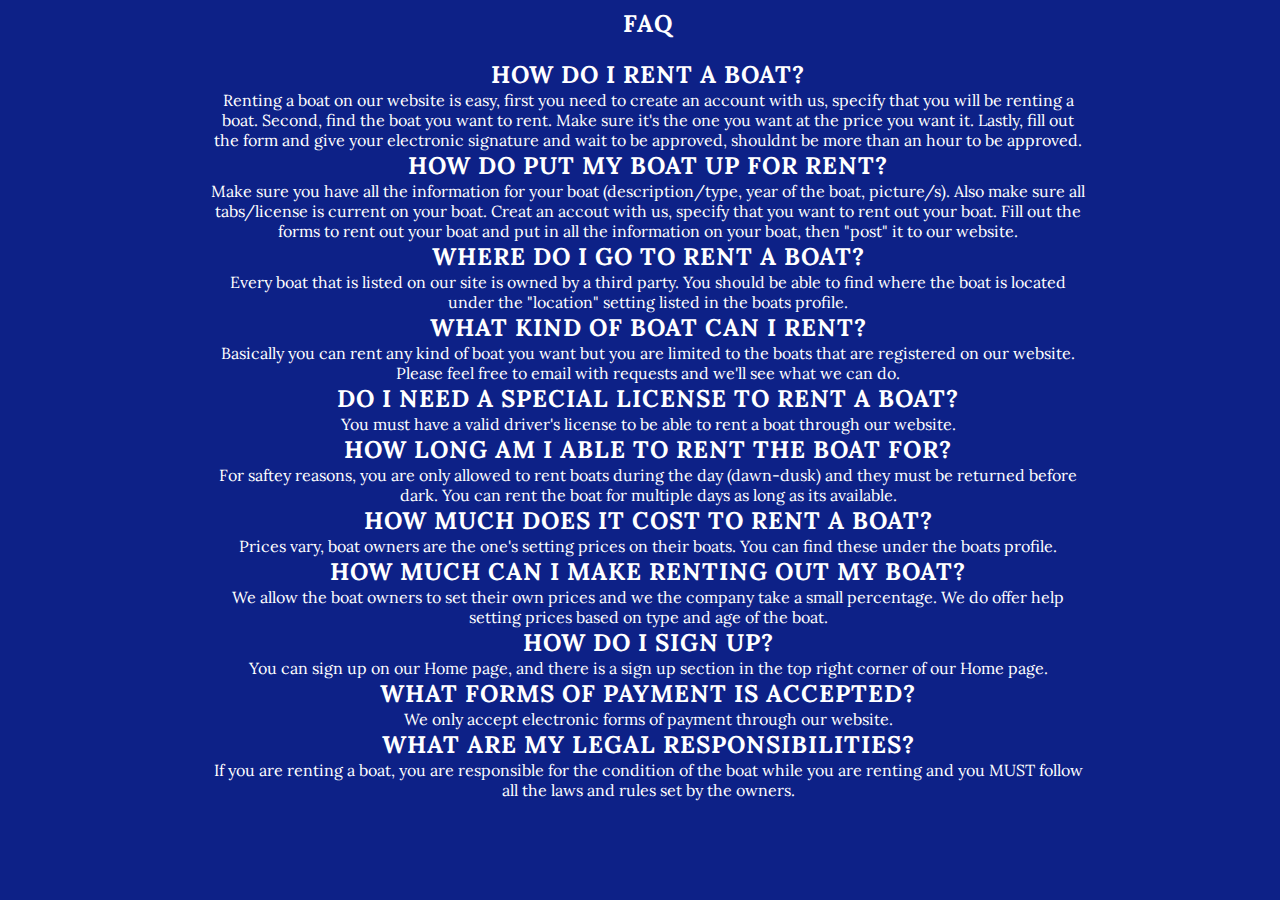
<file: FAQTransformed.html>
<!DOCTYPE html
  SYSTEM "about:legacy-compat">
<html>
   <head>
      <meta http-equiv="Content-Type" content="text/html; charset=UTF-8">
      <title>Boats 4 Dayz - FAQ</title>
      <link href="css/xml.css" rel="stylesheet" type="text/css">
	  
	  <link href="vendor/font-awesome/css/font-awesome.min.css" rel="stylesheet" type="text/css">
    <link href="https://fonts.googleapis.com/css?family=Lora:400,700,400italic,700italic" rel="stylesheet" type="text/css">
   </head>
   <body>
      <div id="wrap">
         <header>
            <h2>FAQ</h2>
         </header>
         <section id="questionSummary">
            <h2> How do I rent a boat? </h2>Renting a boat on our website is easy, first you need to create an account with us,
            specify that you will be renting a boat. Second, find the boat you want to rent. Make
            sure it's the one you want at the price you want it. Lastly, fill out the form and
            give your electronic signature and wait to be approved, shouldnt be more than an hour
            to be approved.
            <h2> How do put my boat up for rent? </h2>Make sure you have all the information for your boat (description/type, year of the
            boat, picture/s). Also make sure all tabs/license is current on your boat. Creat an
            accout with us, specify that you want to rent out your boat. Fill out the forms to
            rent out your boat and put in all the information on your boat, then "post" it to
            our website.
            <h2> Where do I go to rent a boat? </h2>Every boat that is listed on our site is owned by a third party. You should be able
            to find where the boat is located under the "location" setting listed in the boats
            profile.
            <h2> What kind of boat can I rent? </h2>Basically you can rent any kind of boat you want but you are limited to the boats
            that are registered on our website. Please feel free to email with requests and we'll
            see what we can do.
            <h2> Do I need a special license to rent a boat? </h2>You must have a valid driver's license to be able to rent a boat through our website.
            <h2> How long am I able to rent the boat for? </h2>For saftey reasons, you are only allowed to rent boats during the day (dawn-dusk)
            and they must be returned before dark. You can rent the boat for multiple days as
            long as its available.
            <h2> How much does it cost to rent a boat? </h2>Prices vary, boat owners are the one's setting prices on their boats. You can find
            these under the boats profile.
            <h2> How much can I make renting out my boat? </h2>We allow the boat owners to set their own prices and we the company take a small percentage.
            We do offer help setting prices based on type and age of the boat.
            <h2> How do I sign up? </h2>You can sign up on our Home page, and there is a sign up section in the top right
            corner of our Home page.
            <h2> What forms of payment is accepted? </h2>We only accept electronic forms of payment through our website.
            <h2> What are my legal responsibilities? </h2>If you are renting a boat, you are responsible for the condition of the boat while
            you are renting and you MUST follow all the laws and rules set by the owners.
         </section>
      </div>
   </body>
</html>
</file>
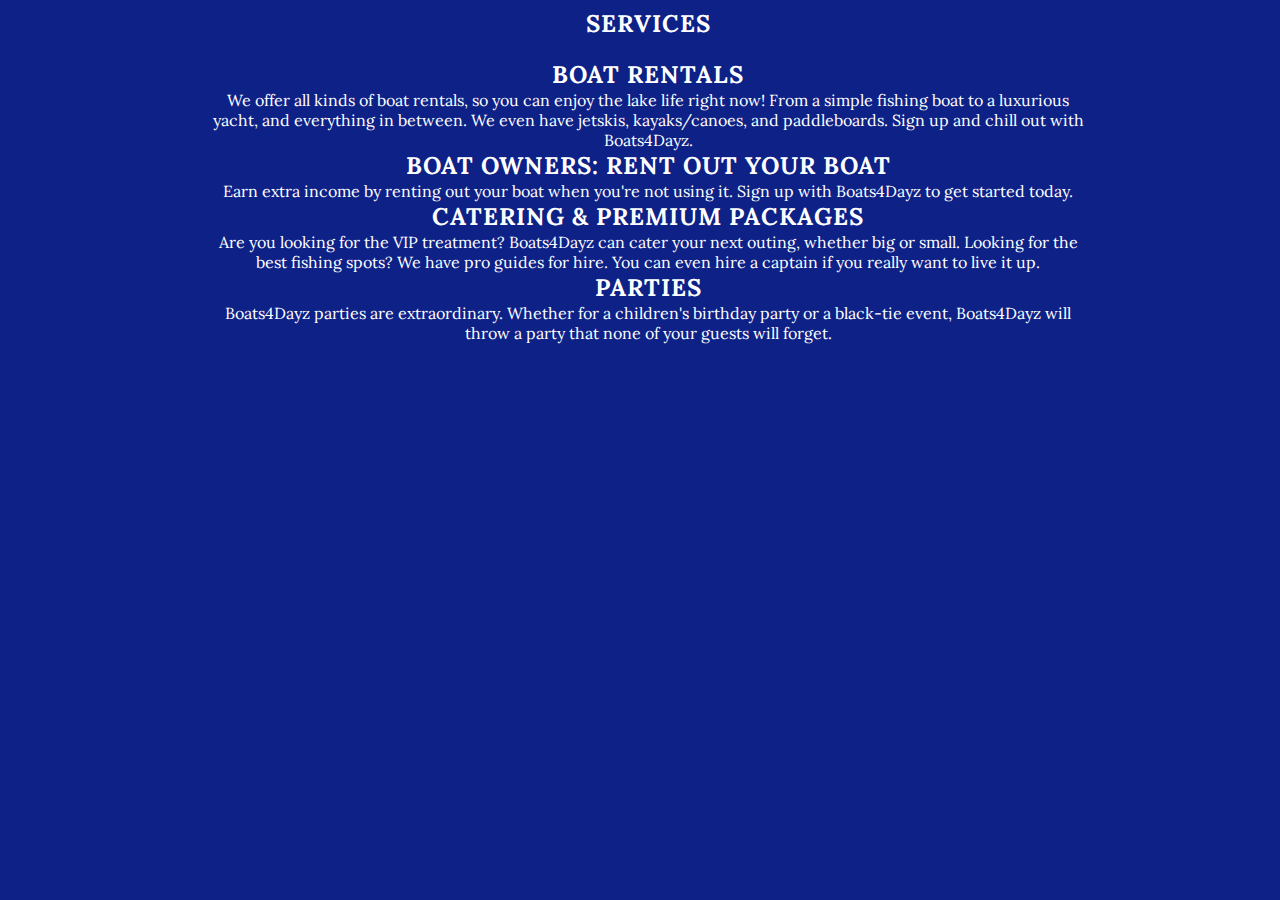
<file: serviceTransformed.html>
<!DOCTYPE html
  SYSTEM "about:legacy-compat">
<html>
   <head>
      <meta http-equiv="Content-Type" content="text/html; charset=UTF-8">
      <title>Boats 4 Dayz - Services</title>
	      <link href="css/xml.css" rel="stylesheet" type="text/css">
	   

	  <link href="vendor/font-awesome/css/font-awesome.min.css" rel="stylesheet" type="text/css">
	  <link href="https://fonts.googleapis.com/css?family=Lora:400,700,400italic,700italic" rel="stylesheet" type="text/css">
      <link href="https://fonts.googleapis.com/css?family=Montserrat:400,700" rel="stylesheet" type="text/css">


   </head>
   <body>
      <div id="wrap">
         <header>
            <h2>Services</h2>
         </header>
         <section id="serviceSummary">
            <h2> Boat Rentals </h2>We offer all kinds of boat rentals, so you can enjoy the lake life right now! From
            a simple fishing boat to a luxurious yacht, and everything in between. We even have
            jetskis, kayaks/canoes, and paddleboards. Sign up and chill out with Boats4Dayz.
            <h2> Boat Owners: Rent out your boat </h2>Earn extra income by renting out your boat when you're not using it. Sign up with
            Boats4Dayz to get started today.
            <h2> Catering &amp; Premium Packages </h2>Are you looking for the VIP treatment? Boats4Dayz can cater your next outing, whether
            big or small. Looking for the best fishing spots? We have pro guides for hire. You
            can even hire a captain if you really want to live it up.
            <h2> Parties </h2>Boats4Dayz parties are extraordinary. Whether for a children's birthday party or a
            black-tie event, Boats4Dayz will throw a party that none of your guests will forget.
         </section>
      </div>
   </body>
</html>
</file>
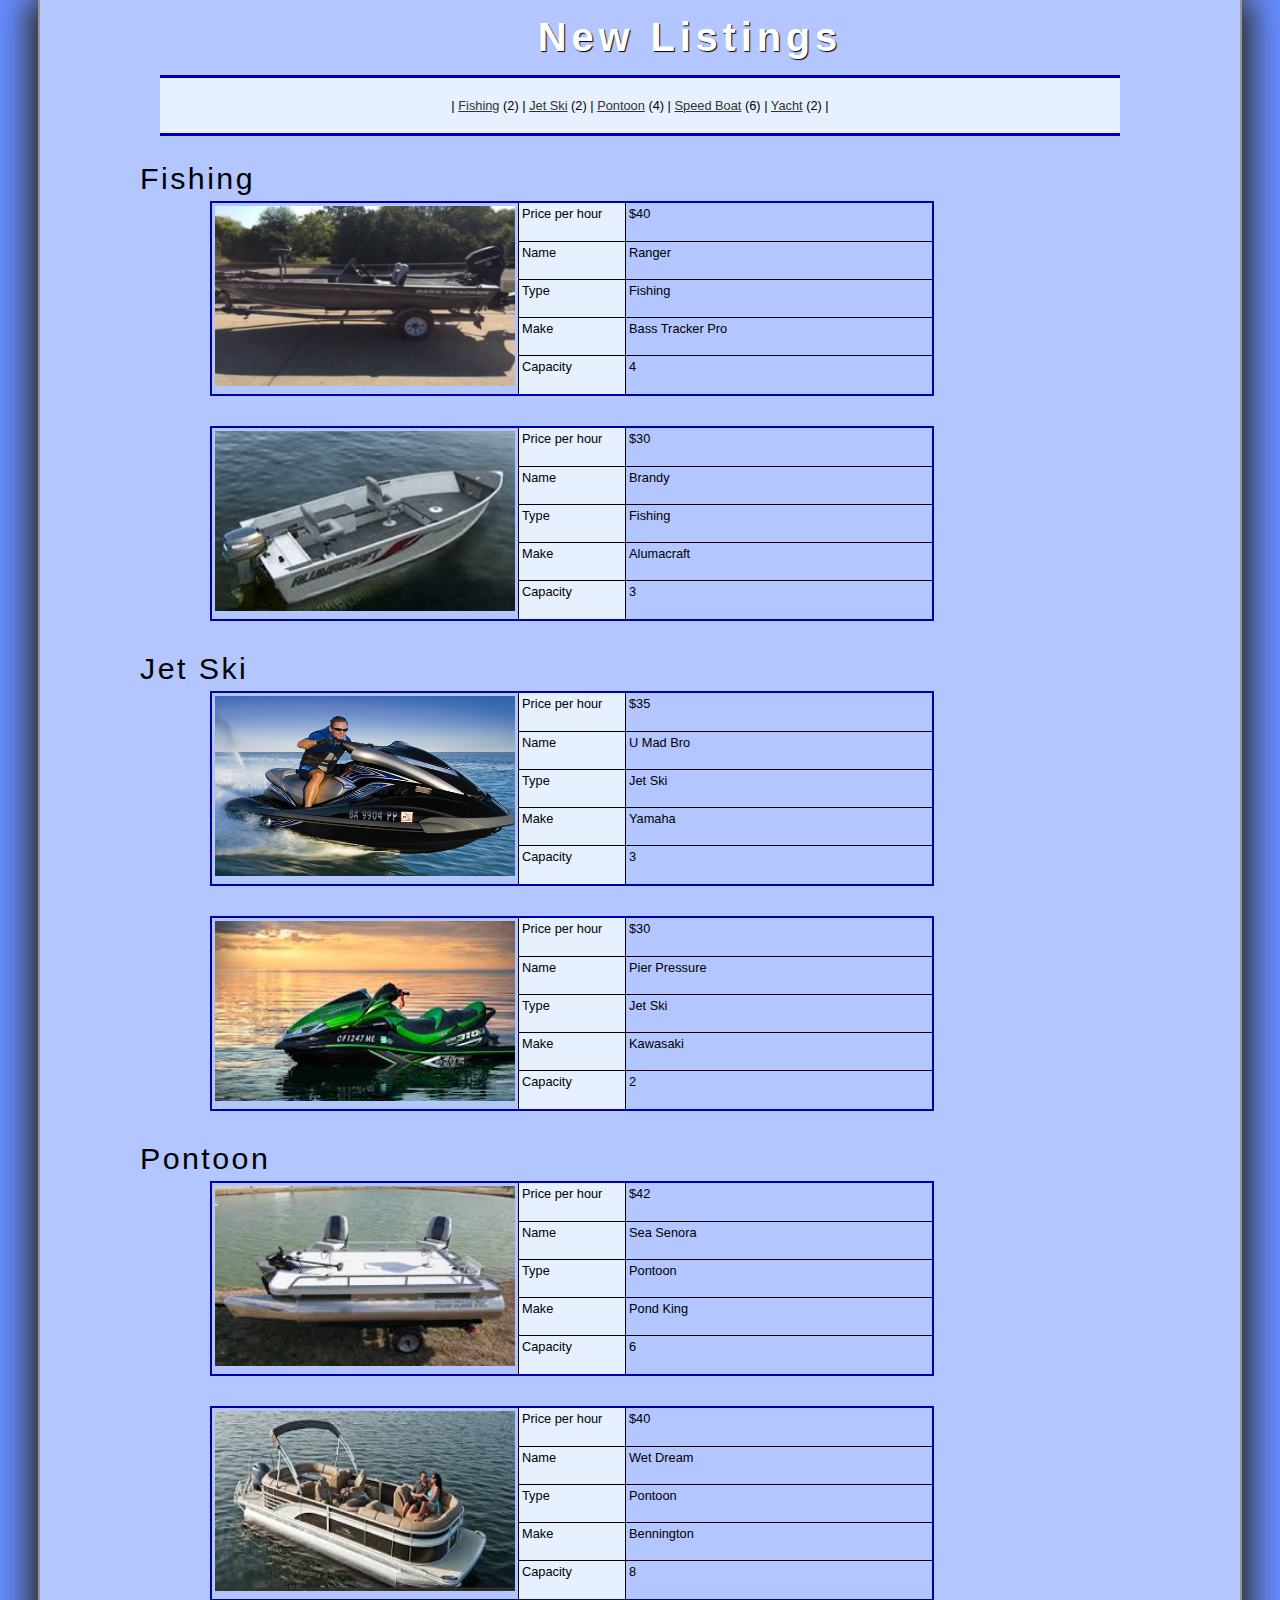
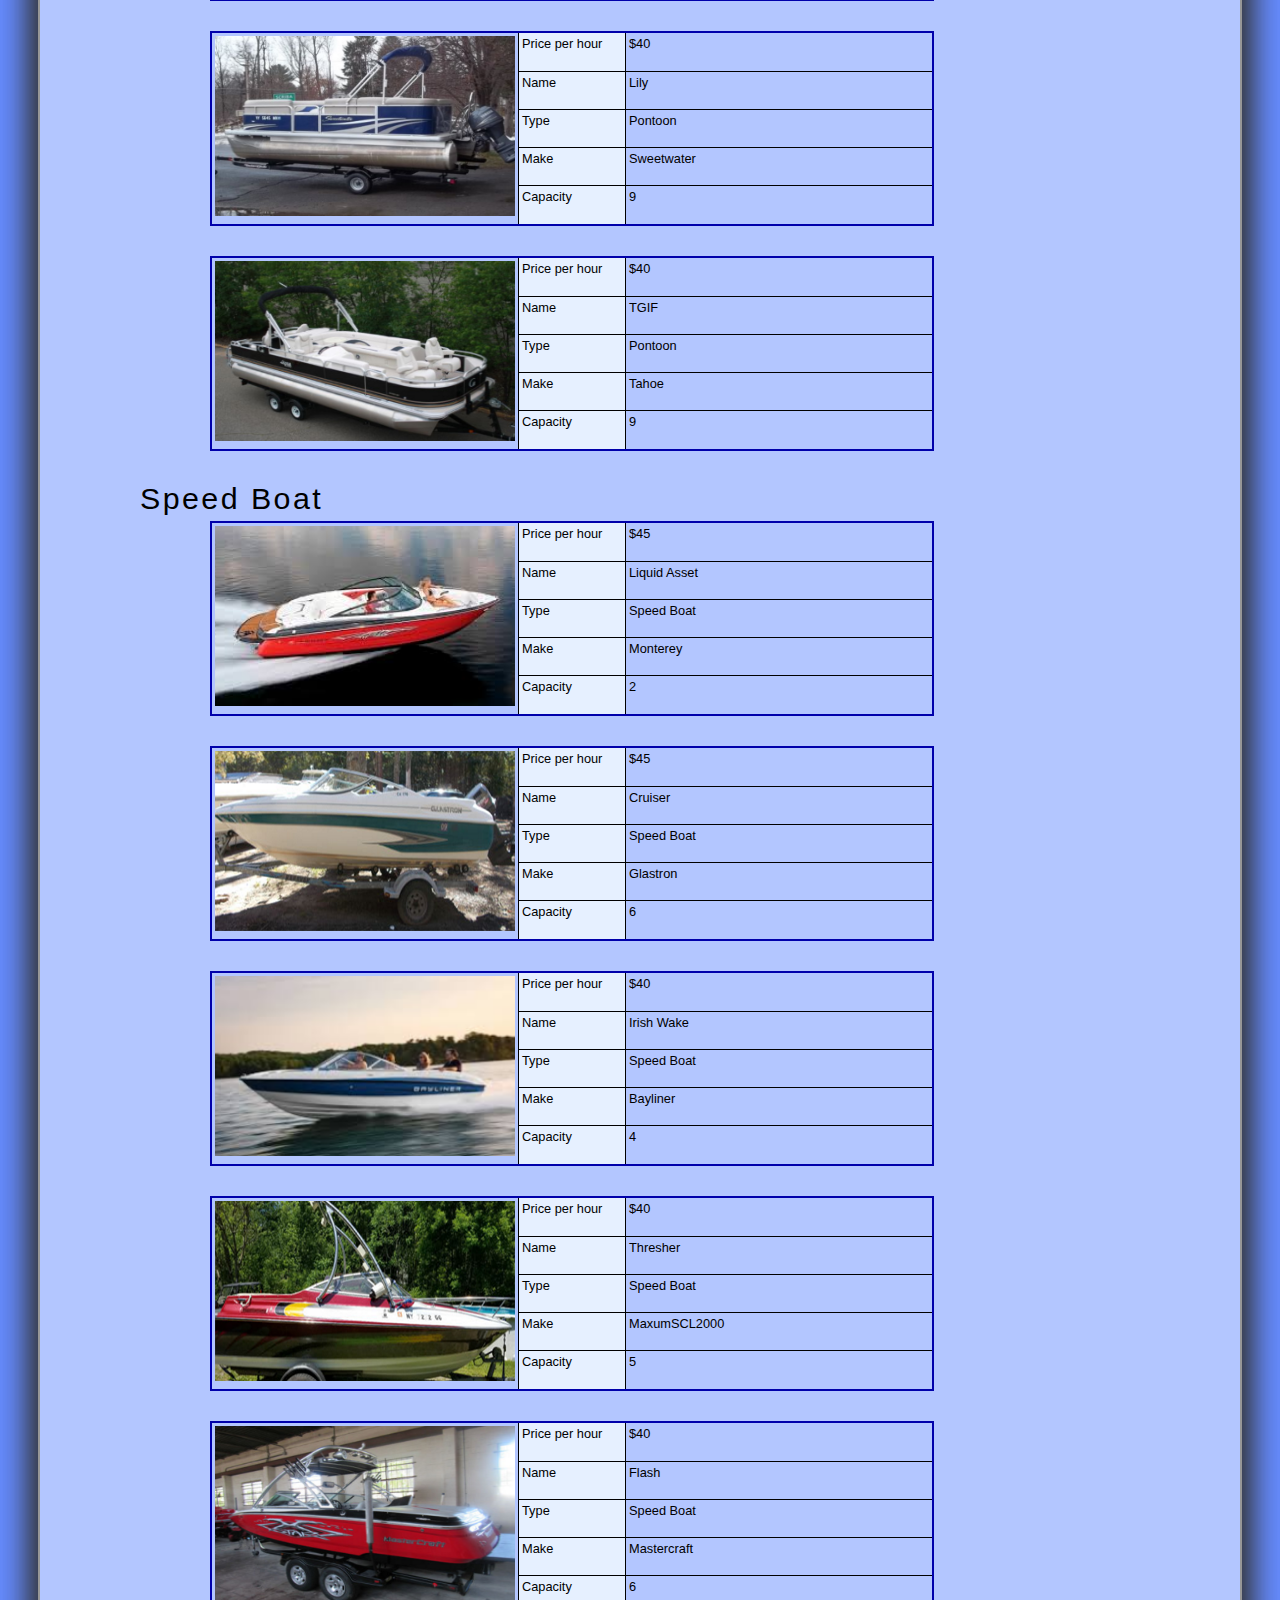
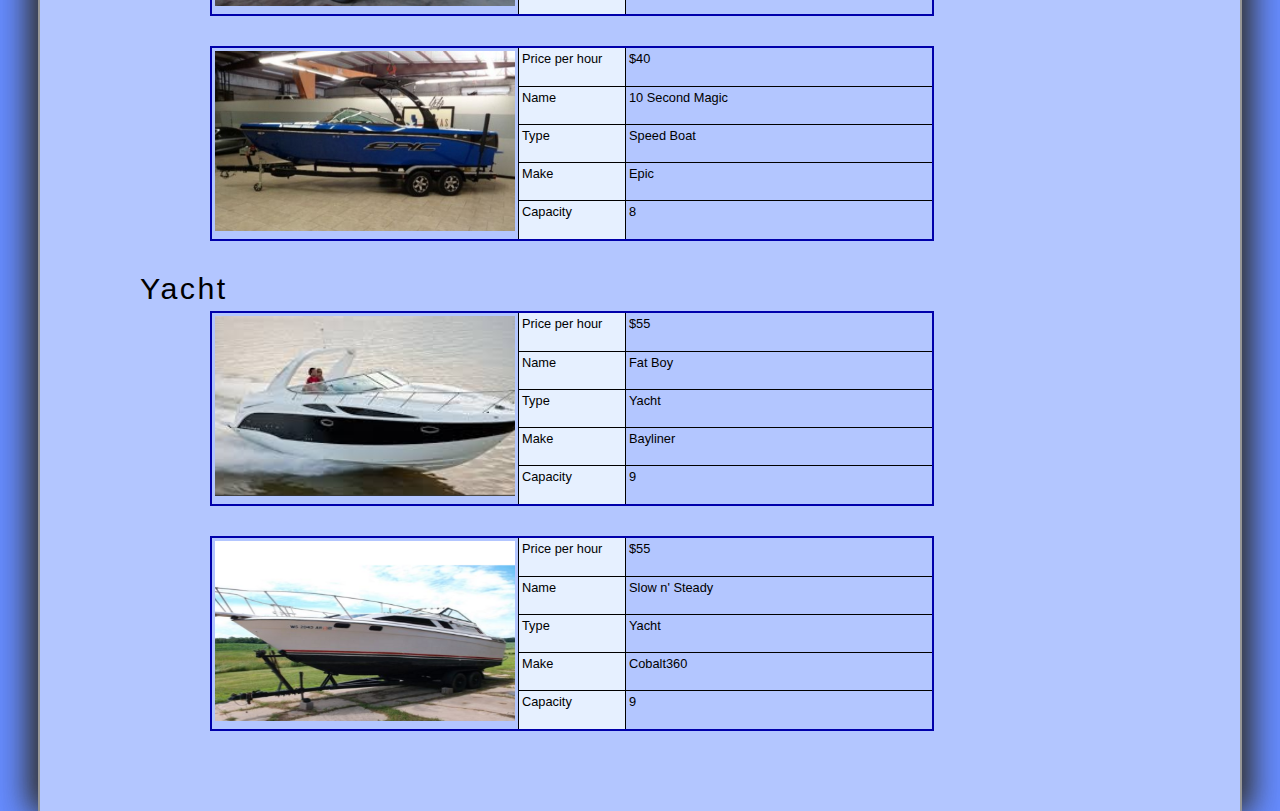
<file: boatListings/boatListings.html>
<!DOCTYPE html
  SYSTEM "about:legacy-compat">
<html>
   <head>
      <meta http-equiv="Content-Type" content="text/html; charset=UTF-8">
      <title>Boat Listings</title>
      <link href="homestyles.css" rel="stylesheet" type="text/css">
   </head>
   <body>
      <div id="wrap">
         <h1>New Listings</h1>
         <section id="style_list">
            |
            <a href="#d1e184">Fishing</a>
            (2) |
            <a href="#d1e39">Jet Ski</a>
            (2) |
            <a href="#d1e3">Pontoon</a>
            (4) |
            <a href="#d1e21">Speed Boat</a>
            (6) |
            <a href="#d1e112">Yacht</a>
            (2) |
            
         </section>
         <h2 id="d1e184">Fishing</h2>
         <table class="head" cellpadding="2">
            <tr>
               <td rowspan="6">
                  <h2><img name="imgFile" class="boatImage" src="a110.PNG" height="180" width="300"></h2>
               </td>
               <th>Price per hour</th>
               <td>$40</td>
            </tr>
            <tr>
               <th>Name</th>
               <td>Ranger</td>
            </tr>
            <tr>
               <th>Type</th>
               <td>Fishing</td>
            </tr>
            <tr>
               <th>Make</th>
               <td>Bass Tracker Pro</td>
            </tr>
            <tr>
               <th>Capacity</th>
               <td>4</td>
            </tr>
         </table>
         <table class="head" cellpadding="2">
            <tr>
               <td rowspan="6">
                  <h2><img name="imgFile" class="boatImage" src="a115.PNG" height="180" width="300"></h2>
               </td>
               <th>Price per hour</th>
               <td>$30</td>
            </tr>
            <tr>
               <th>Name</th>
               <td>Brandy</td>
            </tr>
            <tr>
               <th>Type</th>
               <td>Fishing</td>
            </tr>
            <tr>
               <th>Make</th>
               <td>Alumacraft</td>
            </tr>
            <tr>
               <th>Capacity</th>
               <td>3</td>
            </tr>
         </table>
         <h2 id="d1e39">Jet Ski</h2>
         <table class="head" cellpadding="2">
            <tr>
               <td rowspan="6">
                  <h2><img name="imgFile" class="boatImage" src="a111.PNG" height="180" width="300"></h2>
               </td>
               <th>Price per hour</th>
               <td>$35</td>
            </tr>
            <tr>
               <th>Name</th>
               <td>U Mad Bro</td>
            </tr>
            <tr>
               <th>Type</th>
               <td>Jet Ski</td>
            </tr>
            <tr>
               <th>Make</th>
               <td>Yamaha</td>
            </tr>
            <tr>
               <th>Capacity</th>
               <td>3</td>
            </tr>
         </table>
         <table class="head" cellpadding="2">
            <tr>
               <td rowspan="6">
                  <h2><img name="imgFile" class="boatImage" src="a102.PNG" height="180" width="300"></h2>
               </td>
               <th>Price per hour</th>
               <td>$30</td>
            </tr>
            <tr>
               <th>Name</th>
               <td>Pier Pressure</td>
            </tr>
            <tr>
               <th>Type</th>
               <td>Jet Ski</td>
            </tr>
            <tr>
               <th>Make</th>
               <td>Kawasaki</td>
            </tr>
            <tr>
               <th>Capacity</th>
               <td>2</td>
            </tr>
         </table>
         <h2 id="d1e3">Pontoon</h2>
         <table class="head" cellpadding="2">
            <tr>
               <td rowspan="6">
                  <h2><img name="imgFile" class="boatImage" src="a104.PNG" height="180" width="300"></h2>
               </td>
               <th>Price per hour</th>
               <td>$42</td>
            </tr>
            <tr>
               <th>Name</th>
               <td>Sea Senora</td>
            </tr>
            <tr>
               <th>Type</th>
               <td>Pontoon</td>
            </tr>
            <tr>
               <th>Make</th>
               <td>Pond King</td>
            </tr>
            <tr>
               <th>Capacity</th>
               <td>6</td>
            </tr>
         </table>
         <table class="head" cellpadding="2">
            <tr>
               <td rowspan="6">
                  <h2><img name="imgFile" class="boatImage" src="a100.PNG" height="180" width="300"></h2>
               </td>
               <th>Price per hour</th>
               <td>$40</td>
            </tr>
            <tr>
               <th>Name</th>
               <td>Wet Dream</td>
            </tr>
            <tr>
               <th>Type</th>
               <td>Pontoon</td>
            </tr>
            <tr>
               <th>Make</th>
               <td>Bennington</td>
            </tr>
            <tr>
               <th>Capacity</th>
               <td>8</td>
            </tr>
         </table>
         <table class="head" cellpadding="2">
            <tr>
               <td rowspan="6">
                  <h2><img name="imgFile" class="boatImage" src="a112.PNG" height="180" width="300"></h2>
               </td>
               <th>Price per hour</th>
               <td>$40</td>
            </tr>
            <tr>
               <th>Name</th>
               <td>Lily</td>
            </tr>
            <tr>
               <th>Type</th>
               <td>Pontoon</td>
            </tr>
            <tr>
               <th>Make</th>
               <td>Sweetwater</td>
            </tr>
            <tr>
               <th>Capacity</th>
               <td>9</td>
            </tr>
         </table>
         <table class="head" cellpadding="2">
            <tr>
               <td rowspan="6">
                  <h2><img name="imgFile" class="boatImage" src="a113.PNG" height="180" width="300"></h2>
               </td>
               <th>Price per hour</th>
               <td>$40</td>
            </tr>
            <tr>
               <th>Name</th>
               <td>TGIF</td>
            </tr>
            <tr>
               <th>Type</th>
               <td>Pontoon</td>
            </tr>
            <tr>
               <th>Make</th>
               <td>Tahoe</td>
            </tr>
            <tr>
               <th>Capacity</th>
               <td>9</td>
            </tr>
         </table>
         <h2 id="d1e21">Speed Boat</h2>
         <table class="head" cellpadding="2">
            <tr>
               <td rowspan="6">
                  <h2><img name="imgFile" class="boatImage" src="a101.PNG" height="180" width="300"></h2>
               </td>
               <th>Price per hour</th>
               <td>$45</td>
            </tr>
            <tr>
               <th>Name</th>
               <td>Liquid Asset</td>
            </tr>
            <tr>
               <th>Type</th>
               <td>Speed Boat</td>
            </tr>
            <tr>
               <th>Make</th>
               <td>Monterey</td>
            </tr>
            <tr>
               <th>Capacity</th>
               <td>2</td>
            </tr>
         </table>
         <table class="head" cellpadding="2">
            <tr>
               <td rowspan="6">
                  <h2><img name="imgFile" class="boatImage" src="a105.PNG" height="180" width="300"></h2>
               </td>
               <th>Price per hour</th>
               <td>$45</td>
            </tr>
            <tr>
               <th>Name</th>
               <td>Cruiser</td>
            </tr>
            <tr>
               <th>Type</th>
               <td>Speed Boat</td>
            </tr>
            <tr>
               <th>Make</th>
               <td>Glastron</td>
            </tr>
            <tr>
               <th>Capacity</th>
               <td>6</td>
            </tr>
         </table>
         <table class="head" cellpadding="2">
            <tr>
               <td rowspan="6">
                  <h2><img name="imgFile" class="boatImage" src="a103.PNG" height="180" width="300"></h2>
               </td>
               <th>Price per hour</th>
               <td>$40</td>
            </tr>
            <tr>
               <th>Name</th>
               <td>Irish Wake</td>
            </tr>
            <tr>
               <th>Type</th>
               <td>Speed Boat</td>
            </tr>
            <tr>
               <th>Make</th>
               <td>Bayliner</td>
            </tr>
            <tr>
               <th>Capacity</th>
               <td>4</td>
            </tr>
         </table>
         <table class="head" cellpadding="2">
            <tr>
               <td rowspan="6">
                  <h2><img name="imgFile" class="boatImage" src="a107.PNG" height="180" width="300"></h2>
               </td>
               <th>Price per hour</th>
               <td>$40</td>
            </tr>
            <tr>
               <th>Name</th>
               <td>Thresher</td>
            </tr>
            <tr>
               <th>Type</th>
               <td>Speed Boat</td>
            </tr>
            <tr>
               <th>Make</th>
               <td>MaxumSCL2000</td>
            </tr>
            <tr>
               <th>Capacity</th>
               <td>5</td>
            </tr>
         </table>
         <table class="head" cellpadding="2">
            <tr>
               <td rowspan="6">
                  <h2><img name="imgFile" class="boatImage" src="a109.PNG" height="180" width="300"></h2>
               </td>
               <th>Price per hour</th>
               <td>$40</td>
            </tr>
            <tr>
               <th>Name</th>
               <td>Flash</td>
            </tr>
            <tr>
               <th>Type</th>
               <td>Speed Boat</td>
            </tr>
            <tr>
               <th>Make</th>
               <td>Mastercraft</td>
            </tr>
            <tr>
               <th>Capacity</th>
               <td>6</td>
            </tr>
         </table>
         <table class="head" cellpadding="2">
            <tr>
               <td rowspan="6">
                  <h2><img name="imgFile" class="boatImage" src="a114.PNG" height="180" width="300"></h2>
               </td>
               <th>Price per hour</th>
               <td>$40</td>
            </tr>
            <tr>
               <th>Name</th>
               <td>10 Second Magic</td>
            </tr>
            <tr>
               <th>Type</th>
               <td>Speed Boat</td>
            </tr>
            <tr>
               <th>Make</th>
               <td>Epic</td>
            </tr>
            <tr>
               <th>Capacity</th>
               <td>8</td>
            </tr>
         </table>
         <h2 id="d1e112">Yacht</h2>
         <table class="head" cellpadding="2">
            <tr>
               <td rowspan="6">
                  <h2><img name="imgFile" class="boatImage" src="a106.PNG" height="180" width="300"></h2>
               </td>
               <th>Price per hour</th>
               <td>$55</td>
            </tr>
            <tr>
               <th>Name</th>
               <td>Fat Boy</td>
            </tr>
            <tr>
               <th>Type</th>
               <td>Yacht</td>
            </tr>
            <tr>
               <th>Make</th>
               <td>Bayliner</td>
            </tr>
            <tr>
               <th>Capacity</th>
               <td>9</td>
            </tr>
         </table>
         <table class="head" cellpadding="2">
            <tr>
               <td rowspan="6">
                  <h2><img name="imgFile" class="boatImage" src="a108.PNG" height="180" width="300"></h2>
               </td>
               <th>Price per hour</th>
               <td>$55</td>
            </tr>
            <tr>
               <th>Name</th>
               <td>Slow n' Steady</td>
            </tr>
            <tr>
               <th>Type</th>
               <td>Yacht</td>
            </tr>
            <tr>
               <th>Make</th>
               <td>Cobalt360</td>
            </tr>
            <tr>
               <th>Capacity</th>
               <td>9</td>
            </tr>
         </table>
      </div>
   </body>
</html>
</file>
<file: css/xml.css>
question, service, h2 {
  margin: 0 0 35px;
  text-transform: uppercase;
  font-weight: 700;
  letter-spacing: 1px;
  margin: auto;
  color: white;
}
body {
  width: 100%;
  height: 100%;
  font-family: "Lora", "Helvetica Neue", Helvetica, Arial, sans-serif;
  color: white;
  background-color: #0d2187;
  overflow-x: none;
}
answer, description {
  height: 120px;
  margin: 0 0 25px;
  font-size: 18px;
  line-height: 1.5;
  display: block;
  margin: auto;
}

questions, services {
  width: 100%;
  height: 100%;
  font-family: "Lora", "Helvetica Neue", Helvetica, Arial, sans-serif;
  color: white;
  background-color: #0d2187;
  text-align: center;
}

header {
	text-align: center;
}

#questionSummary {
   margin: 20px 200px 2px 200px;
   text-align: center;
}

#questionSummary text {
   font-weight: normal;
   font-size: 1.8em;
   letter-spacing: 0.07em;
   color: rgb(222, 112, 182);
   text-align: center;
}

#serviceSummary {
   margin: 20px 200px 2px 200px;
   text-align: center;
}

#serviceSummary text {
   font-weight: normal;
   font-size: 1.8em;
   letter-spacing: 0.07em;
   color: rgb(222, 112, 182);
   text-align: center;
}
</file>
<file: boatListings/homestyles.css>
/*
   New Perspectives on XML, 3rd Edition
   Tutorial 7
   Review Assignment

   Bowline Realty style sheet
  

   Filename:         homestyles.css
   Supporting Files: none

*/

/* Default styles */

* {
   margin: 0px;
}

header, section, article {
   display: block;
}



/* Body styles */
body {
   font-family: Verdana, Geneva, sans-serif;
   background-color: #668cff;
}

div#wrap {
   background-color: #b3c6ff;
   margin: 0px auto;
   width: 1200px;
   border-left: 2px solid rgb(151, 151, 151);
   border-right: 2px solid rgb(151, 151, 151);

   box-shadow: rgb(51, 51, 51) 10px 0px 30px,
               rgb(51, 51, 51) -10px 0px 30px;
   padding-bottom: 50px;
}


div#wrap >  h1 {
   font-size: 2.5em;
   letter-spacing: 0.12em;
   font-weight: bold;
   color: #ffffff;
   text-shadow: black 1px 1px 1px;
   padding: 15px 0px;  
   font-family: 'Century Gothic', sans-serif;
   text-align: center;
   margin-left: 100px;
}

#style_list {
   margin: 0px auto;
   width: 80%;
   text-align: center;
   background-color: #e6f0ff;
   vertical-align: bottom;
   padding-top: 20px;
   padding-bottom: 20px;
   border-top: 3px solid #0000ab;
   border-bottom: 3px solid #0000ab;
   font-size: 0.8em;
}

#style_list a {
   color: rgb(51, 51, 51);
}

div#wrap > h2 {
   margin: 25px 0px 5px 100px;
   font-weight: normal;
   font-size: 1.9em;
   letter-spacing: 0.08em;
   font-family: 'Century Gothic', sans-serif;
   text-align: left;
}

table.head {
   border-collapse: collapse;
   margin: 5px 170px 30px 170px;
   border: 2px solid #0000ab;
}

table.head th {
   font-size: 0.8em;
   text-align: left;
   background-color: #e6f0ff;
   border: 1px solid rgb(0, 0, 0);
   font-weight: normal;
   vertical-align: top;
   padding: 3px;
   width: 100px;
}

table.head td {
   font-size: 0.8em;
   text-align: left;
   vertical-align: top;
   border: 1px solid rgb(0, 0, 0);
   padding: 3px;
   width: 300px;
}

table.head td.description {
   font-family: 'Courier New', monospace;
   padding: 20px;
   background-color: rgb(231, 231, 231);
}
</file>
